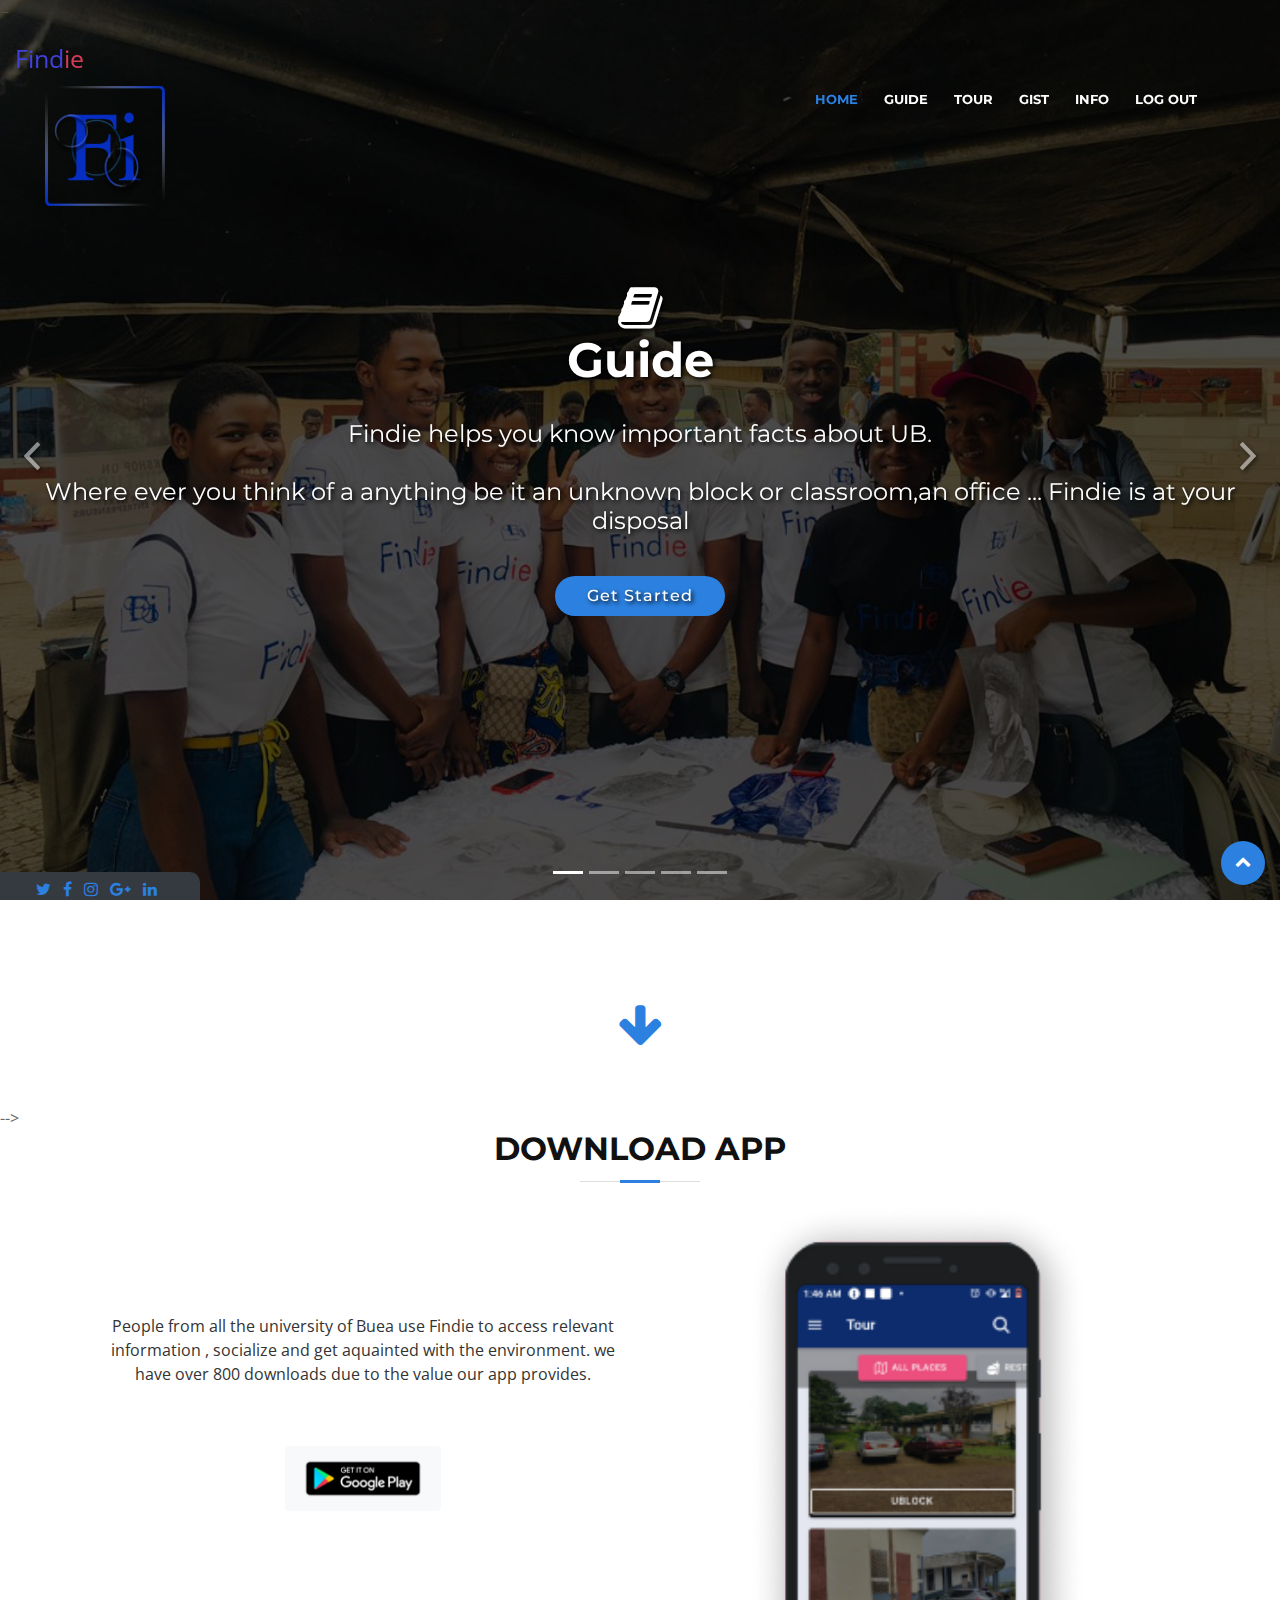
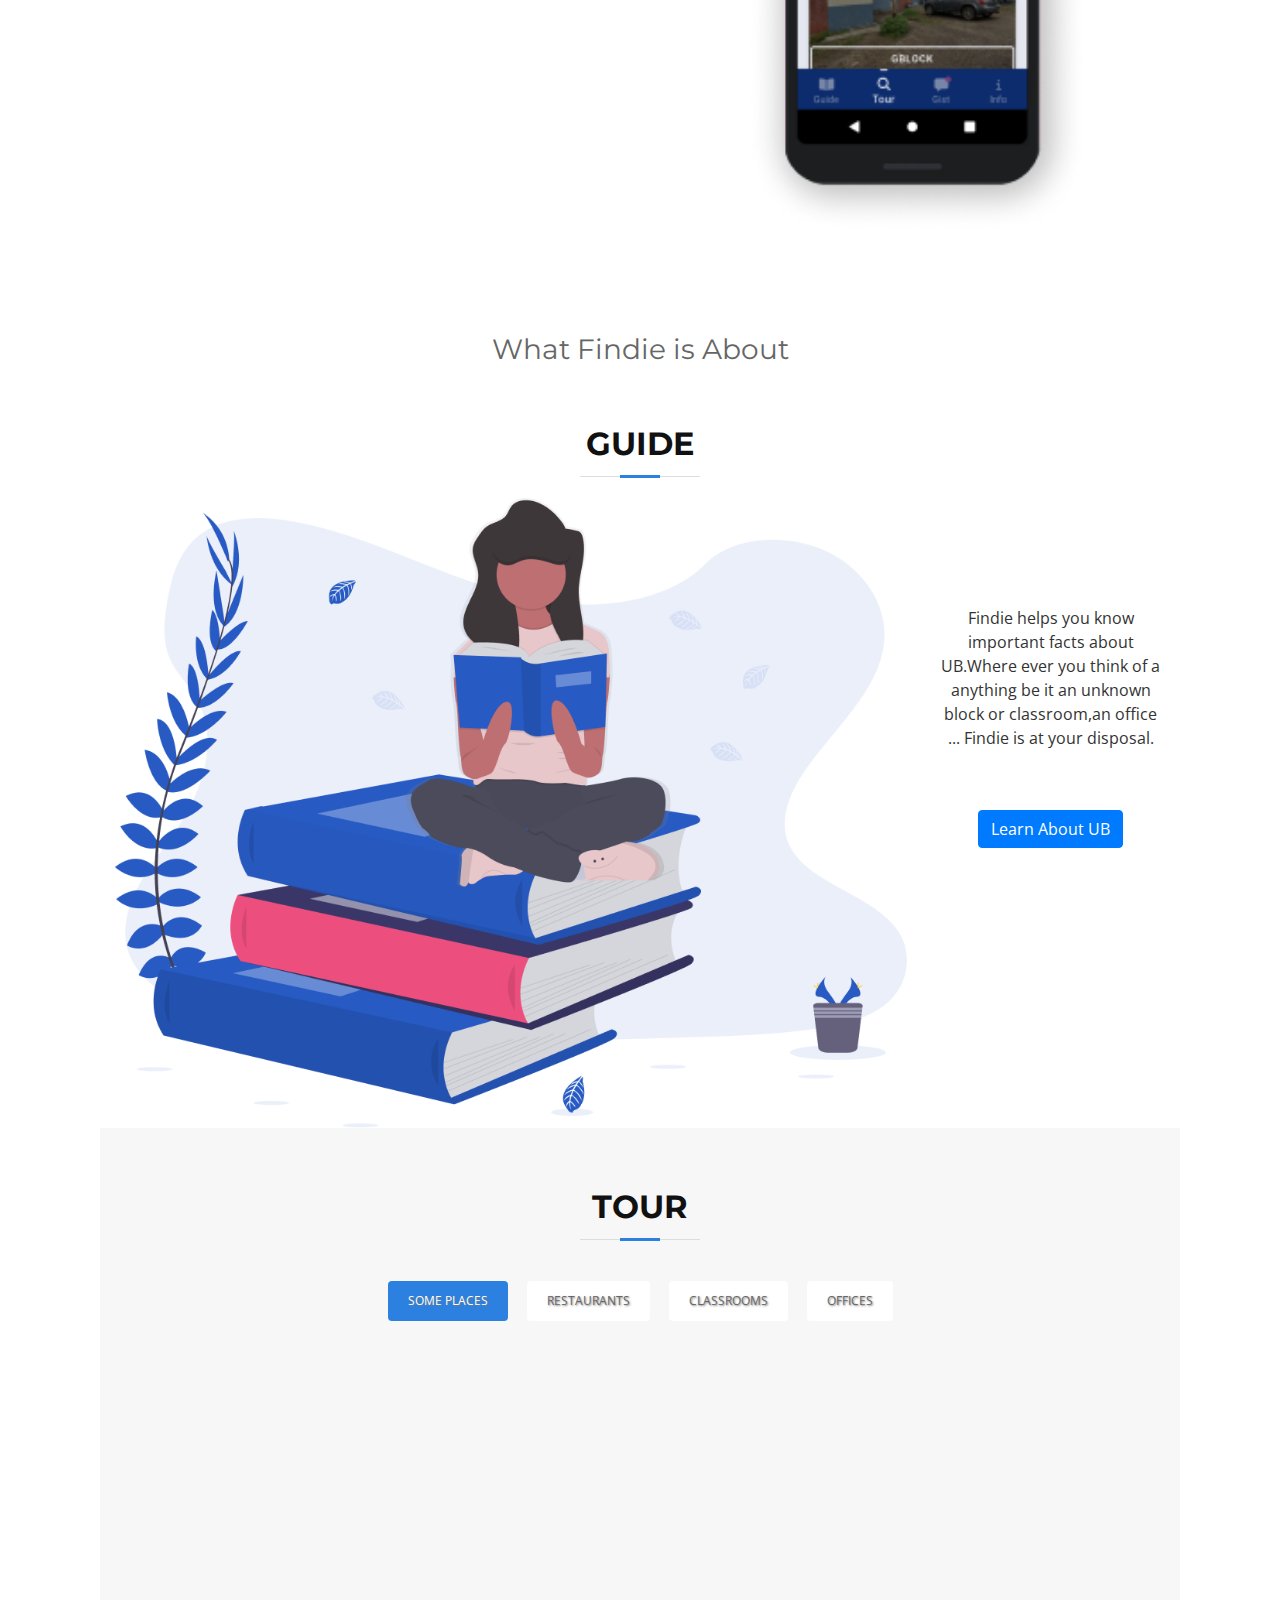
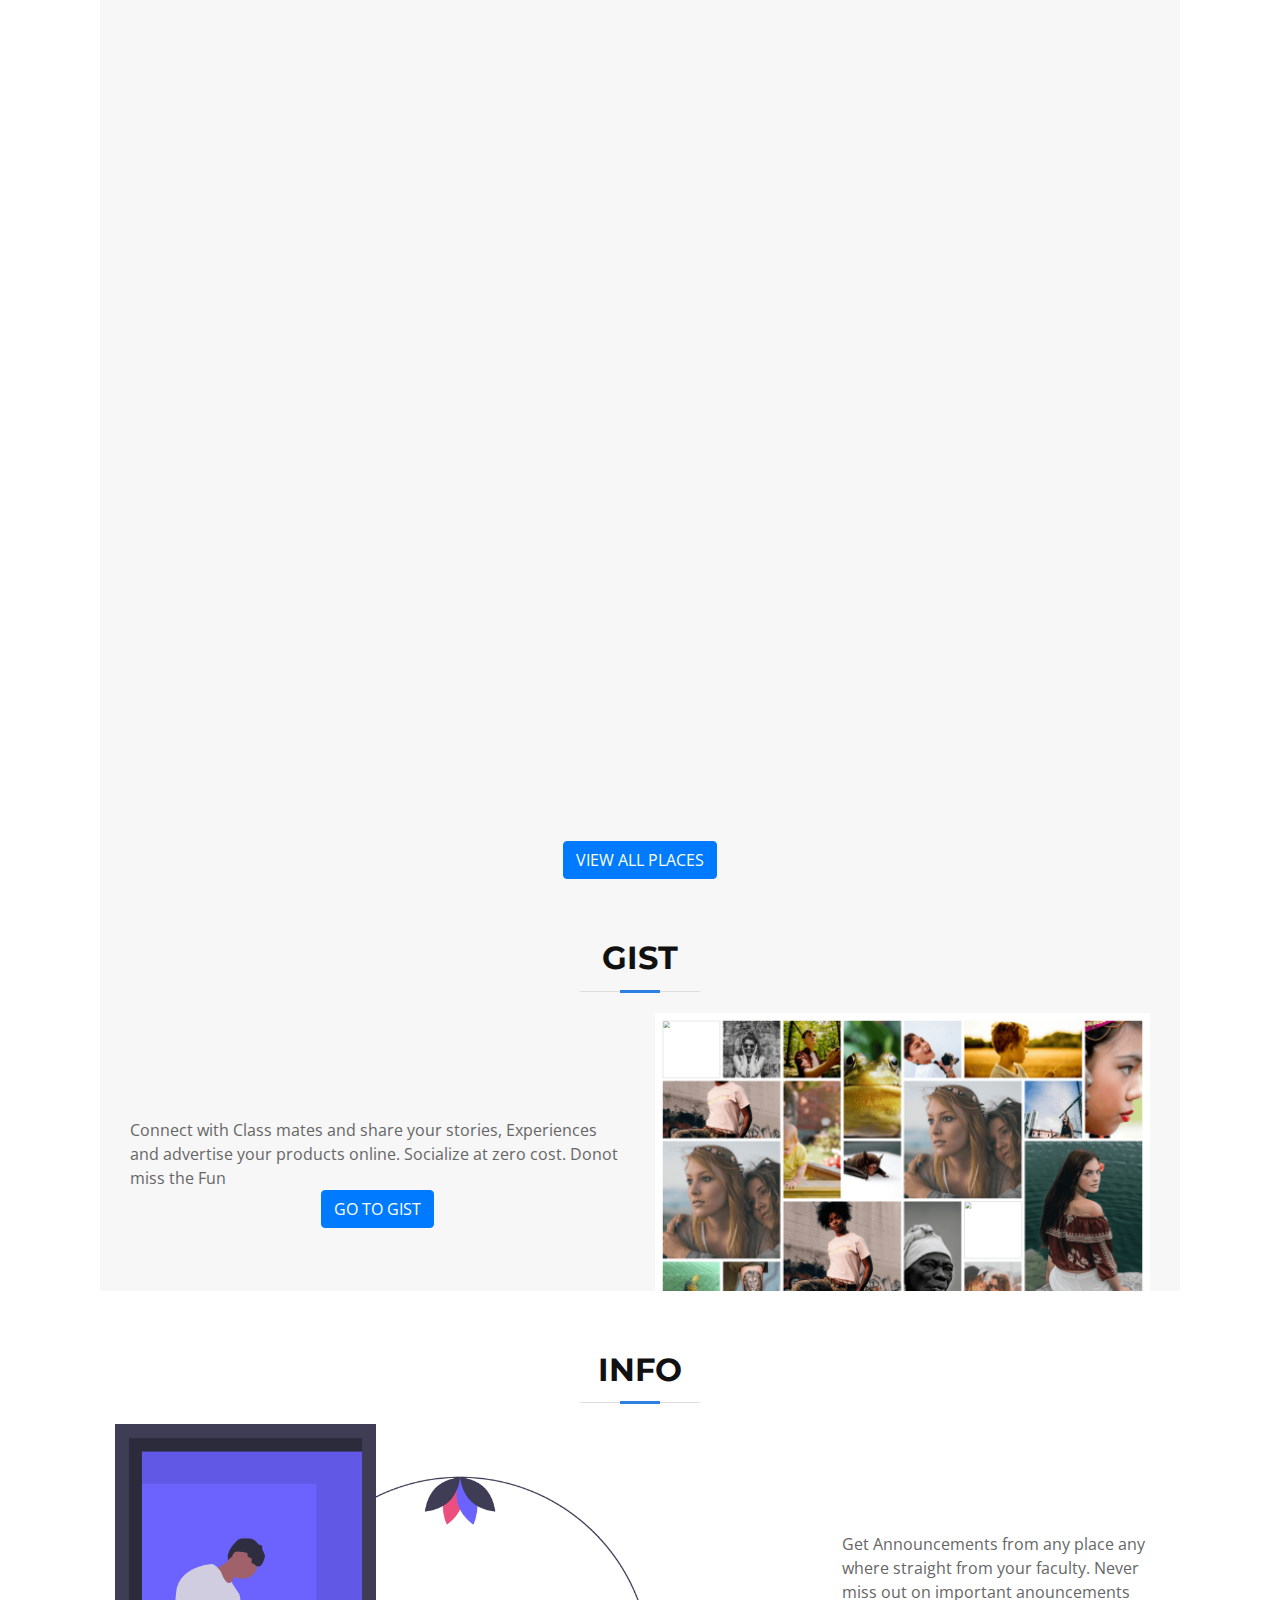
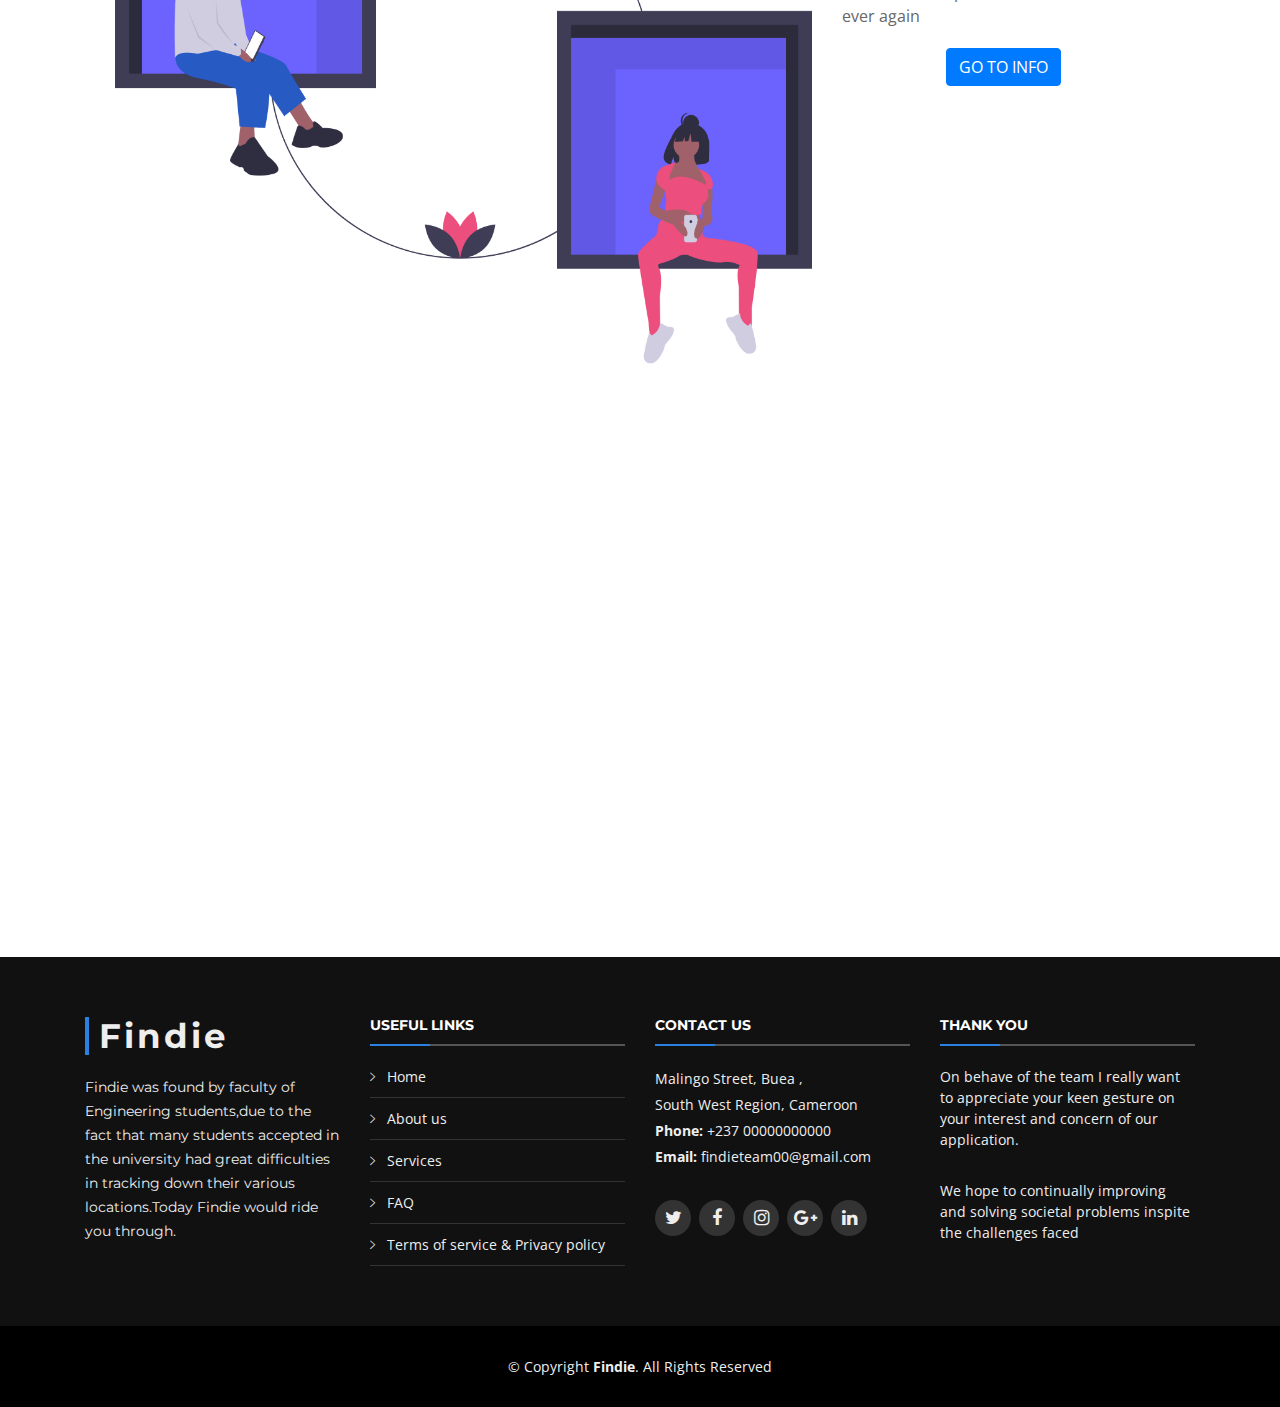
<file: public/index.html>
<!DOCTYPE html>
<html lang="en">

<head>
  <meta charset="utf-8">
  <title>Findie - Homepage</title>
  <meta content="width=device-width, initial-scale=1.0" name="viewport">
  <meta content="" name="">
  <meta content="" name="">
  <!-- =======================================================
    Code d`Author Name: Ngulefac Theophilus
    Author URL: https://github.com/Ngulefac
    Author: BootstrapMade.com
    MIT License: https://github.com/Ngulefac/LICENSE
  ======================================================= -->
  <link href="img/logo.png" rel="icon">
  <!--Google Fonts-->
  <link href="https://fonts.googleapis.com/css?family=Open+Sans:300,300i,400,400i,700,700i|Montserrat:300,400,500,700"
    rel="stylesheet">
  <!-- This is my Bootstrap CSS File -->
  <link href="lib/bootstrap/css/bootstrap.min.css" rel="stylesheet">
  <!-- And for the Libraries CSS Files -->
  <link href="lib/font-awesome/css/font-awesome.min.css" rel="stylesheet">
  <link href="lib/animate/animate.min.css" rel="stylesheet">
  <link href="lib/ionicons/css/ionicons.min.css" rel="stylesheet">
  <link href="lib/owlcarousel/assets/owl.carousel.min.css" rel="stylesheet">
  <link href="lib/lightbox/css/lightbox.min.css" rel="stylesheet">

  <!-- My Main Stylesheet File -->
  <link href="css/style.css" rel="stylesheet">

</head>

<body>

  <!--==========================
    Header
  ============================-->
  <header id="header">
    <div class="container-fluid">
      <div style=" "> <label style="font-size: 25px;color: rgb(211, 61, 86); margin-top: 10px;">
          <span style="color:rgb(65, 65, 221)">Find</span>ie</label></div>
      <div id="logo" class="pull-left">
        <!-- <h1><a href="#intro" class="scrollto">Findie</a></h1> -->
        <!-- Uncomment below if you prefer to use the findie image logo -->

        <a href="#intro"><img src="img/logo.png" alt="Findie Logo" width="120px" height="120px" title="Findie" /></a>

      </div>

      <nav id="nav-menu-container">
        <ul class="nav-menu">
          <li class="menu-active"><a href="#intro">Home</a></li>
          <li><a href="#guide">Guide</a></li>
          <li><a href="#tour">Tour</a></li>
          <li><a href="#gist" aria-disabled="true">Gist</a></li>
          <li><a id="myBtn2" href="#info">Info</a></li>
          <li><a href="#">Log out</a></li> <!-- This is for php-->
        </ul>
      </nav><!-- #nav-menu-container -->
    </div>
  </header><!-- #header -->
  <!--==========================Intro Section============================-->
 
  <section id="intro">
    <div class="intro-container shad">
      <div id="introCarousel" class="carousel  slide carousel-fade" data-ride="carousel">

        <ol class="carousel-indicators"></ol>

        <div class="carousel-inner" role="listbox">

          <div class="carousel-item active" style="background-image: url('img/intro-carousel/1.jpg');">
            <div class="carousel-container">
              <div class="carousel-content">
                <!-- First slide--> <i class="fa fa-book fa-3x" aria-hidden="true"></i>
                <h2> Guide </h2>
                <h4 class="text-white text-center ">
                  <p>Findie helps you know important facts about UB.</p>
                  Where ever you think of a anything be it an unknown
                  block or classroom,an office ... Findie is at your disposal
                </h4>
                <a href="#get-started" class="btn-get-started scrollto">Get Started</a>
              </div>
            </div>
          </div>

          <div class="carousel-item" style="background-image: url('img/intro-carousel/2.jpg');">
            <div class="carousel-container">
              <div class="carousel-content"><i class="fa fa-search fa-2x" aria-hidden="true"></i>
                <!-- second slide-->
                <h2>Tour</h2>
                <h4 class="text-white text-center ">
                  Are you lost? Keep calm because with Findie you find your way back around the University of Buea</h4>
                <a href="#get-started" class="btn-get-started scrollto">Get Started</a>
              </div>
            </div>
          </div>

          <div class="carousel-item" style="background-image: url('img/intro-carousel/3.jpg');">
            <div class="carousel-container">
              <div class="carousel-content">
                <i class="fa fa-envelope fa-2x" aria-hidden="true"></i>
                <!--Third slide-->
                <h2>Gist</h2>
                <h4 class="text-white text-center ">
                  <p>Sometime you probably want to make that conversation with your Faculty members and share your
                    story,
                    Findie got you covered.</p>
                </h4>
                <a href="#get-started" class="btn-get-started scrollto">Get Started</a>
              </div>
            </div>
          </div>

          <div class="carousel-item" style="background-image: url('img/intro-carousel/4.jpg');">
            <div class="carousel-container">
              <div class="carousel-content">
                <i class="fa fa-info fa-2x" aria-hidden="true"></i>
                <!--Fouth Slide-->
                <h2>Info</h2>
                <h4 class="text-white text-center ">
                  <p>Where ever you are in the globe, you can still recieve real time information about Your
                    Faculty or University of Buea as a whole </p>
                </h4>
                <a href="#get-started" class="btn-get-started scrollto">Get Started</a>
              </div>
            </div>
          </div>

          <div class="carousel-item" style="background-image: url('img/intro-carousel/5.jpg');">
            <div class="carousel-container">
              <div class="carousel-content">
                <i class="fa fa-cog fa-spin fa-2x" aria-hidden="true"></i>
                <!--Last slide-->
                <h4 class="text-white text-center ">
                  The University of Buea is in our hands - We are the future leads</h4>
                <a href="#get-started" class="btn-get-started scrollto">Get Started</a>
              </div>
            </div>
          </div>
        </div>
        <a class="carousel-control-prev" href="#introCarousel" role="button" data-slide="prev">
          <span class="carousel-control-prev-icon ion-chevron-left" aria-hidden="true"></span>
          <span class="sr-only">Previous</span>
        </a>
        <a class="carousel-control-next" href="#introCarousel" role="button" data-slide="next">
          <span class="carousel-control-next-icon ion-chevron-right" aria-hidden="true"></span>
          <span class="sr-only">Next</span>
        </a>
      </div>
    </div>
  </section><!-- #intro -->





  <script>

    var modal = document.getElementById('myModal');
    var btn = document.getElementById("myBtn");
    var btn = document.getElementById("myBtn2");
    var span = document.getElementsByClassName("close")[0];
    btn.onclick = function () {
      modal.style.display = "block";
    }
    span.onclick = function () {
      modal.style.display = "none";
    }
    window.onclick = function (event) {
      if (event.target == modal) {
        modal.style.display = "none";
      }
    }
  </script>
  <!-- The Modal -->
  <div id="myModal" class="modal">

    <!-- Modal content -->
    <div class="modal-content ">
      <div class="modal-header ">
        <div class="modal-body text-center w-100 text-right">
          <span class="btn btn-danger">
            <h3>You don't have permission to use this section</h3>
          </span>
        </div>
        <span class="close">&times;</span><br>
      </div>
      <div class="modal-body text-center w-100 text-right">
        <button type="button" class="btn btn-primary">CREATE NEW ACCOUNT</button>
      </div>
      <div class="modal-body text-center w-100 text-left">
        <button type="button" class="btn btn-danger">LOGIN TO AN EXISTING ACCOUNT</button>
      </div>
    </div>
  </div>

  </div>

  <script>
    // Get the modal
    var modal = document.getElementById('myModal');

    // Get the button that opens the modal
    var btn = document.getElementById("myBtn");
    var btn = document.getElementById("myBtn2");

    // Get the <span> element that closes the modal
    var span = document.getElementsByClassName("close")[0];

    // When the user clicks the button, open the modal 
    btn.onclick = function () {
      modal.style.display = "block";
    }

    // When the user clicks on <span> (x), close the modal
    span.onclick = function () {
      modal.style.display = "none";
    }

    // When the user clicks anywhere outside of the modal, close it
    window.onclick = function (event) {
      if (event.target == modal) {
        modal.style.display = "none";
      }
    }
  </script>

  <main id="main">

    <div id="get-started" class="arrow sm bounce">
      <a class="fa fa-arrow-down fa-3x" href="#"></a>
    </div>
    <!-- -========================== -->
     <!-- Download App section -->
    <!-- ============================--> -->
    <section id="download">
      <div class="container">
        <header class="section-header">
          <h3>Download App</h3>
          <div class="container">
            <div class="row">
             
              <div style="padding-top:10%" class="col-sm">
                <p>People from all the university of Buea use Findie to access relevant information , socialize and get aquainted with the environment. we have over 800 downloads due to the value our app provides.</p>
                 <div style="text-align: center;">
                  <a href="#get-started" class="btn-get-started scrollto"> <button type="button" class="btn btn-light">
                   <img style="width: 130px;" src="./img/playstore img.png" alt="">
                  </button>
                </a>
              </div>
                </div>
            <div class="col-sm">
              <div style="text-align: center;">
                <img src="./img/device.png" alt="" class="illustration">
               </div>
            </div>
          </div>
          
         
           </div>
          </header>
          <div style="height:100px;"></div>
          <h3 style="text-align: center;" class="mb-2">What Findie is About</h3>
          <div style="height:50px;"></div>
         
    <!--==========================
      About Us Section
    ============================-->
    <section id="guide">
      <div class="container">
        <header class="section-header">
          <h3>Guide </h3>
          <div class="container">
            <div class="row">
              <div class="col-sm">
                <div style="text-align: center;">
                  <img src="./img/guide.svg.png" alt="" class="illustration">
                 </div>
              </div>
              <div style="padding-top:10%" class="col-sm">
                <p>Findie helps you know important facts about UB.Where ever you think of a anything be it an unknown block or
                  classroom,an office ... Findie is at your disposal.</p>
                 <div style="text-align: center;">
                  <a href="#get-started" class="btn-get-started scrollto"> <button type="button" class="btn btn-primary">
                    Learn About UB
                  </button>
                </a>
              </div>
              
            </div>
          </div>
          
         
           </div>
          </header>
       


        <!-- 
        <header class="section-header">
          <h3>Guide </h3>
          <p>Findie helps you know important facts about UB.Where ever you think of a anything be it an unknown block or classroom,an office ... Findie is at your disposal.</p>
        </header>
        <div class="input-group mb">
          <input type="search" class="form-control rounded" placeholder="Search Findie" aria-label="Search"
          aria-describedby="search-addon" />
          <button type="button" class="btn btn-primary">Search</button>
        </div><br>

        <button class="accordion my-4">
          <strong>School Calender</strong>
          <p class="bold">Calender, Breaks, Semester, Timetables ...</p>
        </button>
        <div class="panel bg-grey  text-white"><br>
          <div class="head text-center col-12">
            <button class="btn btn-primary">Calender</button> <button class="btn btn-primary">Breaks</button>
            <button class="btn btn-primary">Semester</button> <button class="btn btn-primary">Timetables</button></div>
          <h2>
            SCHOOL CALENDER ,HOW THE SCHOOL YEAR IS CLASSIFIED, THE VARIOUS BREAKS AND SCHOOL TIMETABLE
          </h2>
          <p class="strong ">
          <ol>
            <li>SCHOOL CALENDER </li>
            <p>
              The school calender of the University of Buea is a list of activities which takes place during the school's
              academic year with their corresponding dates.<br>
            <ul>
              <li> Launching The school calender of the University of Buea is a list of activities which takes place during the
                school's academic
                year with their corresponding datesThe school calender of the University of Buea is a list of activities which
                takes place during the school's academic
                year with their corresponding datesThe school calender of the University of Buea is a list of activities which
                takes place during the school's academic
                year with their corresponding datesThe school calender of the University of Buea is a list of activities which
                takes place during the school's academic
                tes
              </li>
            </ul>
            </p>
          </ol>
          </p>
        </div><button class="accordion my-4">
          <strong>School Calender</strong>
          <p class="bold">Calender, Breaks, Semester, Timetables ...</p>
        </button>
        <div class="panel bg-grey  text-white"><br>
          <div class="head text-center col-12">
            <button class="btn btn-primary">Calender</button> <button class="btn btn-primary">Breaks</button>
            <button class="btn btn-primary">Semester</button> <button class="btn btn-primary">Timetables</button></div>
          <h2>
            SCHOOL CALENDER ,HOW THE SCHOOL YEAR IS CLASSIFIED, THE VARIOUS BREAKS AND SCHOOL TIMETABLE
          </h2>
          <p class="strong ">
          <ol>
            <li>SCHOOL CALENDER </li>
            <p>
              The school calender of the University of Buea is a list of activities which takes place during the school's
              academic year with their corresponding dates.<br>
            <ul>
              <li> Launching The school calender of the University of Buea is a list of activities which takes place during the
                school's academic
                year with their corresponding datesThe school calender of the University of Buea is a list of activities which
                takes place during the school's academic
                year with their corresponding datesThe school calender of the University of Buea is a list of activities which
                takes place during the school's academic
                year with their corresponding datesThe school calender of the University of Buea is a list of activities which
                takes place during the school's academic
                tes
              </li>
            </ul>
            </p>
          </ol>
          </p>
        </div><button class="accordion my-4">
          <strong>School Calender</strong>
          <p class="bold">Calender, Breaks, Semester, Timetables ...</p>
        </button>
        <div class="panel bg-grey  text-white"><br>
          <div class="head text-center col-12">
            <button class="btn btn-primary">Calender</button> <button class="btn btn-primary">Breaks</button>
            <button class="btn btn-primary">Semester</button> <button class="btn btn-primary">Timetables</button></div>
          <h2>
            SCHOOL CALENDER ,HOW THE SCHOOL YEAR IS CLASSIFIED, THE VARIOUS BREAKS AND SCHOOL TIMETABLE
          </h2>
          <p class="strong ">
          <ol>
            <li>SCHOOL CALENDER </li>
            <p>
              The school calender of the University of Buea is a list of activities which takes place during the school's
              academic year with their corresponding dates.<br>
            <ul>
              <li> Launching The school calender of the University of Buea is a list of activities which takes place during the
                school's academic
                year with their corresponding datesThe school calender of the University of Buea is a list of activities which
                takes place during the school's academic
                year with their corresponding datesThe school calender of the University of Buea is a list of activities which
                takes place during the school's academic
                year with their corresponding datesThe school calender of the University of Buea is a list of activities which
                takes place during the school's academic
                tes
              </li>
            </ul>
            </p>
          </ol>
          </p>
        </div><button class="accordion my-4">
          <strong>School Calender</strong>
          <p class="bold">Calender, Breaks, Semester, Timetables ...</p>
        </button>
        <div class="panel bg-grey  text-white"><br>
          <div class="head text-center col-12">
            <button class="btn btn-primary">Calender</button> <button class="btn btn-primary">Breaks</button>
            <button class="btn btn-primary">Semester</button> <button class="btn btn-primary">Timetables</button></div>
          <h2>
            SCHOOL CALENDER ,HOW THE SCHOOL YEAR IS CLASSIFIED, THE VARIOUS BREAKS AND SCHOOL TIMETABLE
          </h2>
          <p class="strong ">
          <ol>
            <li>SCHOOL CALENDER </li>
            <p>
              The school calender of the University of Buea is a list of activities which takes place during the school's
              academic year with their corresponding dates.<br>
            <ul>
              <li> Launching The school calender of the University of Buea is a list of activities which takes place during the
                school's academic
                year with their corresponding datesThe school calender of the University of Buea is a list of activities which
                takes place during the school's academic
                year with their corresponding datesThe school calender of the University of Buea is a list of activities which
                takes place during the school's academic
                year with their corresponding datesThe school calender of the University of Buea is a list of activities which
                takes place during the school's academic
                tes
              </li>
            </ul>
            </p>
          </ol>
          </p>
        </div> -->
        <!--========================== tour Section  ============================-->
        <section id="tour" class="section-bg">
          <div class="container">

            <header class="section-header">
              <h3 class="section-title"> Tour</h3>
            </header>

            <div class="row ">
              <div class="col-lg-12">
                <ul id="tour-flters">
                  <li data-filter="*" class="filter-active shad-l">Some PLACES</li>
                  <li data-filter=".filter-restau" class="shad-l">RESTAURANTS</li>
                  <li data-filter=".filter-classrooms" class="shad-l">CLASSROOMS</li>
                  <li data-filter=".filter-offices" class="shad-l">OFFICES</li>
                </ul>
              </div>
            </div>

            <div class="row tour-container">

              <div class="col-lg-4 col-md-6 tour-item filter-restau wow fadeInUp">
                <div class="tour-wrap">
                  <figure>
                    <img src="img/tour/app1.webp" class="img-fluid" alt="">
                    <a href="img/tour/app1.webp" data-lightbox="tour" data-title="U block" class="link-preview"
                      title="Preview"><i class="ion ion-eye"></i></a>

                  </figure>

                  <div class="tour-info">
                    <h4><a href="#">U Block</a></h4>
                    <p>Short Location Description</p>
                  </div>
                </div>
              </div>

              <div class="col-lg-4 col-md-6 tour-item filter-offices wow fadeInUp" data-wow-delay="0.1s">
                <div class="tour-wrap">
                  <figure>
                    <img src="img/tour/web3.webp" class="img-fluid" alt="">
                    <a href="img/tour/web3.webp" class="link-preview" data-lightbox="tour" data-title="Football Pitch"
                      title="Preview"><i class="ion ion-eye"></i></a>

                  </figure>

                  <div class="tour-info">
                    <h4><a href="#">Football Pitch</a></h4>
                    <p>Short Location Description</p>
                  </div>
                </div>
              </div>

              <div class="col-lg-4 col-md-6 tour-item filter-restau wow fadeInUp" data-wow-delay="0.2s">
                <div class="tour-wrap">
                  <figure>
                    <img src="img/tour/app2.webp" class="img-fluid" alt="">
                    <a href="img/tour/app2.webp" class="link-preview" data-lightbox="tour" data-title="Amphi 750"
                      title="Preview"><i class="ion ion-eye"></i></a>

                  </figure>

                  <div class="tour-info">
                    <h4><a href="#">Amphi 750</a></h4>
                    <p>Short Location Description</p>
                  </div>
                </div>
              </div>

              <div class="col-lg-4 col-md-6 tour-item filter-classrooms wow fadeInUp">
                <div class="tour-wrap">
                  <figure>
                    <img src="img/tour/card2.webp" class="img-fluid" alt="">
                    <a href="img/tour/card2.webp" class="link-preview" data-lightbox="tour"
                      data-title="ASTI" title="Preview"><i class="ion ion-eye"></i></a>

                  </figure>

                  <div class="tour-info">
                    <h4><a href="#">A.S.T.I</a></h4>
                    <p>Short Location Description</p>
                  </div>
                </div>
              </div>

              <div class="col-lg-4 col-md-6 tour-item filter-offices wow fadeInUp" data-wow-delay="0.1s">
                <div class="tour-wrap">
                  <figure>
                    <img src="img/tour/web2.jpg" class="img-fluid" alt="">
                    <a href="img/tour/web2.jpg" class="link-preview" data-lightbox="tour"
                      data-title="Central Admin" title="Preview"><i class="ion ion-eye"></i></a>

                  </figure>

                  <div class="tour-info">
                    <h4><a href="#">Central Admin</a></h4>
                    <p>Short Location Description</p>
                  </div>
                </div>
              </div>

              <div class="col-lg-4 col-md-6 tour-item filter-restau wow fadeInUp" data-wow-delay="0.2s">
                <div class="tour-wrap">
                  <figure>
                    <img src="img/tour/app3.webp" class="img-fluid" alt="">
                    <a href="img/tour/app3.webp" class="link-preview" data-lightbox="tour" data-title="Central Admin"
                      title="Preview"><i class="ion ion-eye"></i></a>

                  </figure>

                  <div class="tour-info">
                    <h4><a href="#">Central Admin</a></h4>
                    <p>Short Location Description</p>
                  </div>
                </div>
              </div>

              <div class="col-lg-4 col-md-6 tour-item filter-classrooms wow fadeInUp">
                <div class="tour-wrap">
                  <figure>
                    <img src="img/tour/card1.webp" class="img-fluid" alt="">
                    <a href="img/tour/card1.webp" class="link-preview" data-lightbox="tour" data-title="U Block "
                      title="Preview"><i class="ion ion-eye"></i></a>

                  </figure>

                  <div class="tour-info">
                    <h4><a href="#">Faculty of Science</a></h4>
                    <p>Faculty Scientist</p>
                  </div>
                </div>
              </div>

              <div class="col-lg-4 col-md-6 tour-item filter-classrooms wow fadeInUp" data-wow-delay="0.1s">
                <div class="tour-wrap">
                  <figure>
                    <img src="img/tour/card3.jpg" class="img-fluid" alt="">
                    <a href="img/tour/card3.jpg" class="link-preview" data-lightbox="tour" data-title="Girl`s Hostel"
                      title="Preview"><i class="ion ion-eye"></i></a>

                  </figure>

                  <div class="tour-info">
                    <h4><a href="#">Girl`s Hostel</a></h4>
                    <p>Short Location Description</p>
                  </div>
                </div>
              </div>

              <div class="col-lg-4 col-md-6 tour-item filter-offices wow fadeInUp" data-wow-delay="0.2s">
                <div class="tour-wrap">
                  <figure>
                    <img src="img/tour/web1.jpg" class="img-fluid" alt="">
                    <a href="img/tour/web1.jpg" class="link-preview" data-lightbox="tour" data-title="Ub Market"
                      title="Preview"><i class="ion ion-eye"></i></a>

                  </figure>

                  <div class="tour-info">
                    <h4><a href="#">Ub Market</a></h4>
                    <p>Short Location Description</p>
                  </div>
                </div>
              </div>

            </div>

          </div>
          <div style="text-align: center;">
            <a href="#get-started" class="btn-get-started scrollto"> <button type="button" class="btn btn-primary">
            VIEW ALL PLACES
            </button>
          </a>
        </div>
        </section>

        <!-- ======================= Gist -->
        <section id="gist" class="section-bg">
          <div class="container">

            <header class="section-header">
              <h3 class="section-title"> Gist</h3>
            </header>
        <div>
          <div class="container">
            <div class="row">
              <div class="col-sm" style="padding-top:10%;">
                  Connect with Class mates and share your stories, Experiences and advertise your products online. Socialize at zero cost.
                  Donot miss the Fun
                  <div style="text-align: center;">
                    <a href="#get-started" class="btn-get-started scrollto"> <button type="button" class="btn btn-primary">
                   GO TO GIST
                    </button>
                  </a>
                </div>
               </div>
               
             
              <div class="col-sm">
                    <img width="100%"  src="./img/info/people.png" alt="">
               
              </div>
             
            </div>
          </div>
        </div>
        </div>
        </section>

        <!-- =========================== -->
       
       <!-- iNFO -->
      </div>
    </section>

    <!-- ======================= Gist -->
    <section  id="info"  >
      <div class="container">

        <header class="section-header">
          <h3 class="section-title"> Info</h3>
        </header>
    <div>
      <div class="container">
        <div class="row">
         
          <div class="col-sm">
            <img style="height: 60vh;" src="./img/info/info-il.png" alt="">
       
      </div>
          <div class="col-sm" style="padding-top:10%;">
              Get Announcements from any place any where straight from your faculty. Never miss out on important anouncements ever again
              
               
              
              <div style="text-align: center;  margin-top: 20px;">
                <a href="#get-started" class="btn-get-started scrollto"> <button type="button" class="btn btn-primary">
               GO TO INFO
                </button>
              </a>
            </div>
           </div>
           </div>
      </div>
    </div>
    </div>
    </section>
       
        <!-- #tour -->

        <!--==========================
      Contact Section
    ============================-->
        <section id="contact" class="section-bg wow fadeInUp">
          <div class="container">

            <div class="section-header">
              <h3>Contact Us</h3>
              <p> Lets get in touch, drop a message</p>
            </div>

            <div class="form">
              <div id="sendmessage">Your message has been sent. Thank you!</div>
              <div id="errormessage">invalid request, please try again</div>
              <form action="" method="post" role="form" class="contactForm">
                <div class="form-row">
                  <div class="form-group col-md-6">
                    <input type="text" name="name" class="form-control" id="name" placeholder="Your Name"
                      data-rule="minlen:4" data-msg="Please enter at least 4 chars" />
                    <div class="validation"></div>
                  </div>
                  <div class="form-group col-md-6">
                    <input type="email" class="form-control" name="email" id="email" placeholder="Your Email"
                      data-rule="email" data-msg="Please enter a valid email" />
                    <div class="validation"></div>
                  </div>
                </div>
                <div class="form-group">
                  <input type="text" class="form-control" name="subject" id="subject" placeholder="Subject"
                    data-rule="minlen:4" data-msg="Please enter at least 8 chars of subject" />
                  <div class="validation"></div>
                </div>
                <div class="form-group">
                  <textarea class="form-control" name="message" rows="5" data-rule="required"
                    data-msg="Please write something for us" placeholder="Message"></textarea>
                  <div class="validation"></div>
                </div>
                <div class="text-center"><button type="submit">Send Message</button></div>
              </form>
            </div>

          </div>
        </section><!-- #contact -->

  </main>
  <!--==========================
    Footer
  ============================-->
  <footer id="footer">
    <div class="footer-top">
      <div class="container">
        <div class="row">

          <div class="col-lg-3 col-md-6 footer-info">
            <h3>Findie</h3>
            <p>Findie was found by faculty of Engineering students,due to the fact that many students accepted in the university had great
              difficulties in
              tracking down their various locations.Today Findie would ride you through.</p>
          </div>

          <div class="col-lg-3 col-md-6 footer-links">
            <h4>Useful Links</h4>
            <ul>
              <li><i class="ion-ios-arrow-right"></i> <a href="#intro">Home</a></li>
              <li><i class="ion-ios-arrow-right"></i> <a href="#">About us</a></li>
              <li><i class="ion-ios-arrow-right"></i> <a href="#">Services</a></li>
              <li><i class="ion-ios-arrow-right"></i> <a href="#">FAQ</a></li>
              <li><i class="ion-ios-arrow-right"></i> <a href="#">Terms of service & Privacy policy</a></li>
            </ul>
          </div>

          <div class="col-lg-3 col-md-6 footer-contact">
            <h4>Contact Us</h4>
            <p>
              Malingo Street, Buea ,<br>
              South West Region, Cameroon<br>
              <strong>Phone:</strong> +237 00000000000<br>
              <strong>Email:</strong> findieteam00@gmail.com<br>
            </p>

            <div class="social-links">
              <a href="#" class="twitter s"><i class="fa fa-twitter"></i></a>
              <a href="#" class="facebook s"><i class="fa fa-facebook"></i></a>
              <a href="#" class="instagram s"><i class="fa fa-instagram"></i></a>
              <a href="#" class="google-plus s"><i class="fa fa-google-plus"></i></a>
              <a href="#" class="linkedin s"><i class="fa fa-linkedin"></i></a>
            </div>

          </div>

          <div class="col-lg-3 col-md-6 footer-donate">
            <h4>Thank you</h4>
            <p>On behave of the team I really want to appreciate your keen gesture on your interest and concern of our
              application.</p>
            <p>We hope to continually improving and solving societal problems inspite the challenges faced</p>
            </form>
          </div>
        </div>
      </div>
    </div>
    <div class="container">
      <div class="copyright">
        &copy; Copyright <strong>Findie</strong>. All Rights Reserved
      </div>
    </div>
  </footer><!-- #footer -->

  <a href="#" class="back-to-top"><i class="fa fa-chevron-up"></i></a>

  <!-- JavaScript Libraries -->
  <script src="lib/jquery/jquery.min.js"></script>
  <script src="lib/jquery/jquery-migrate.min.js"></script>
  <script src="lib/bootstrap/js/bootstrap.bundle.min.js"></script>
  <script src="lib/easing/easing.min.js"></script>
  <script src="lib/superfish/hoverIntent.js"></script>
  <script src="lib/superfish/superfish.min.js"></script>
  <script src="lib/wow/wow.min.js"></script>
  <script src="lib/waypoints/waypoints.min.js"></script>
  <script src="lib/counterup/counterup.min.js"></script>
  <script src="lib/owlcarousel/owl.carousel.min.js"></script>
  <script src="lib/isotope/isotope.pkgd.min.js"></script>
  <script src="lib/lightbox/js/lightbox.min.js"></script>
  <script src="lib/touchSwipe/jquery.touchSwipe.min.js"></script>
  <!-- Contact Form JavaScript File -->
  <script src="contactform/contactform.js"></script>

  <!-- Template Main Javascript File -->
  <script src="js/main.js"></script>
  <!-- Fixed footer -->
  <div class="footer-fixed bg-dark social-links">
    <a href="#" class="twitter s"><i class="fa fa-twitter"></i></a>
    <a href="#" class="facebook s"><i class="fa fa-facebook"></i></a>
    <a href="#" class="instagram s"><i class="fa fa-instagram"></i></a>
    <a href="#" class="google-plus s"><i class="fa fa-google-plus"></i></a>
    <a href="#" class="linkedin s"><i class="fa fa-linkedin"></i></a>
  </div>
</body>

</html>
</file>
<file: public/css/style.css>
body {
  background: #fff;
  color: #666666;
  font-family: "Open Sans", sans-serif;
}
         
.footer-fixed {
   position: fixed;
   bottom: 0;
   left: 0;
   text-justify: auto;
   text-align: center;
   border: 0;
   padding-top: 5px;
   background-color: rgb(255, 255, 255);
   border-radius: 0px 10px 0px 0px;
   width: 200px;
   height: 28px;
}
.footer-fixed .s{
  margin-right: 8px;
  border-radius: 20%;
}
.arrow{
  text-align: center;
  margin: 8% 0;
}
.sm{
  height: 0.9px;
}
.card-box{
  background-color: #fcfcfcf2;
  margin: 14px;
  
}
.bounce{
  animation: bounce 2s infinite;
}
@keyframes bounce{
  0%, 20%, 50%, 80%, 100%{
    transform: translateY(0);
  } 
  40%{
    transform: translateY(-30px);
  } 
  60%{
    transform: translateY(-15px);
  }
}
a {
  color: rgb(43, 128, 224);
  transition: 0.5s;
}
.about-cols{
  box-sizing: border-box;
}
.about-cols:after {
  box-sizing: inherit;
}
.column {
  float: left;
  width: 33.3%;
  margin-bottom: 16px;
  padding: 0 8px;
}

@media screen and (max-width: 650px) {
  .column {
    width: 100%;
    display: block;
  }
}




a:hover, a:active, a:focus {
  color: #18d36e;
  outline: none;
  text-decoration: none;
}

p {
  padding: 0;
  margin: 0 0 30px 0;
}

h1, h2, h3, h4, h5, h6 {
  font-family: "Montserrat", sans-serif;
  font-weight: 400;
  margin: 0 0 20px 0;
  padding: 0;
}
.shad {
  color: white;
    text-shadow: 2px 2px 4px #000000; 
}
.shad-l {
  color: white;
    text-shadow: 1px 1px 2px #7c7a7a; 
}
div.polaroid {
  width: 250px;
  box-shadow: 0 4px 8px 0 rgba(0, 0, 0, 0.2), 0 6px 20px 0 rgba(0, 0, 0, 0.19);
  text-align: center;
}

p.container {
  padding: 10px;
}
/* Back to top button */
.back-to-top {
  position: fixed;
  display: none;
  background: rgb(43, 128, 224);
  color: #fff;
  display: inline-block;
  width: 44px;
  height: 44px;
  text-align: center;
  line-height: 1;
  font-size: 16px;
  border-radius: 50%;
  right: 15px;
  bottom: 15px;
  transition: background 0.5s;
  z-index: 11;
}

.back-to-top i {
  padding-top: 12px;
  color: #fff;
}

@media (max-width: 768px) {
  .back-to-top {
    bottom: 15px;
  }
}

/*--------------------------------------------------------------
# Header
--------------------------------------------------------------*/
#header {
  padding: 30px 0;
  height: 92px;
  position: fixed;
  left: 0;
  top: 0;
  right: 0;
  transition: all 0.5s;
  z-index: 997;
}

#header.header-scrolled {
  background: rgba(0, 0, 0, 0.9);
  padding: 20px 0;
  height: 72px;
  transition: all 0.5s;
}

#header #logo {
  float: left;
}

@media (min-width: 1024px) {
  #header #logo {
    padding-left: 30px;
  }
}

#header #logo h1 {
  font-size: 34px;
  margin: 0;
  padding: 0;
  line-height: 1;
  font-family: "Montserrat", sans-serif;
  font-weight: 700;
  letter-spacing: 3px;
}

#header #logo h1 a, #header #logo h1 a:hover {
  color: #fff;
  padding-left: 10px;
  border-left: 4px solid rgb(43, 128, 224);
}

#header #logo img {
  padding: 0;
  margin: 0;
}

@media (max-width: 768px) {
  #header #logo h1 {
    font-size: 28px;
  }
  #header #logo img {
    max-height: 100px;
  }#logo img {
    max-width: 100px;
  }
}

/*--------------------------------------------------------------
# Intro Section
--------------------------------------------------------------*/
#intro {
  display: table;
  width: 100%;
  height: 100vh;
  background: #000;
}

#intro .carousel-item {
  width: 100%;
  height: 100vh;
  background-size: cover;
  background-position: center;
  background-repeat: no-repeat;
}

#intro .carousel-item::before {
  content: '';
  background-color: rgba(0, 0, 0, 0.7);
  position: absolute;
  height: 100%;
  width: 100%;
  top: 0;
  right: 0;
  left: 0;
  bottom: 0;
}

#intro .carousel-container {
  display: flex;
  justify-content: center;
  align-items: center;
  position: absolute;
  bottom: 0;
  top: 0;
  left: 0;
  right: 0;
}

#intro .carousel-content {
  text-align: center;
}

#intro h2 {
  color: #fff;
  margin-bottom: 30px;
  font-size: 48px;
  font-weight: 700;
}

@media (max-width: 768px) {
  #intro h2 {
    font-size: 28px;
  }
}

#intro p {
  width: 80%;
  margin: 0 auto 30px auto;
  color: #fff;
}

@media (min-width: 1024px) {
  #intro p {
    width: 60%;
  }
}

#intro .carousel-fade .carousel-inner .carousel-item {
  -webkit-transition-property: opacity;
  transition-property: opacity;
}

#intro .carousel-fade .carousel-inner .carousel-item,
#intro .carousel-fade .carousel-inner .active.carousel-item-left,
#intro .carousel-fade .carousel-inner .active.carousel-item-right {
  opacity: 0;
}

#intro .carousel-fade .carousel-inner .active,
#intro .carousel-fade .carousel-inner .carousel-item-next.carousel-item-left,
#intro .carousel-fade .carousel-inner .carousel-item-prev.carousel-item-right {
  opacity: 1;
  transition: 0.5s;
}

#intro .carousel-fade .carousel-inner .carousel-item-next,
#intro .carousel-fade .carousel-inner .carousel-item-prev,
#intro .carousel-fade .carousel-inner .active.carousel-item-left,
#intro .carousel-fade .carousel-inner .active.carousel-item-right {
  left: 0;
  -webkit-transform: translate3d(0, 0, 0);
  transform: translate3d(0, 0, 0);
}

#intro .carousel-control-prev, #intro .carousel-control-next {
  width: 10%;
}

@media (min-width: 1024px) {
  #intro .carousel-control-prev, #intro .carousel-control-next {
    width: 5%;
  }
}

#intro .carousel-control-next-icon, #intro .carousel-control-prev-icon {
  background: none;
  font-size: 32px;
  line-height: 1;
}

#intro .carousel-indicators li {
  cursor: pointer;
}

#intro .btn-get-started {
  font-family: "Montserrat", sans-serif;
  font-weight: 500;
  font-size: 16px;
  letter-spacing: 1px;
  display: inline-block;
  padding: 8px 32px;
  border-radius: 50px;
  transition: 0.5s;
  margin: 20px 10px 0px 10px ;
  color: #fff;
  background: rgb(43, 128, 224);
}

#intro .btn-get-started:hover {
  background: #fff;
  font-weight: 600;
  color: rgb(43, 128, 224);
  text-shadow: none;
}

/*--------------------------------------------------------------
# Navigation Menu
--------------------------------------------------------------*/
/* Nav Menu Essentials */
.nav-menu, .nav-menu * {
  margin: 0;
  padding: 0;
  list-style: none;
}

.nav-menu ul {
  position: absolute;
  display: none;
  top: 100%;
  left: 0;
  z-index: 99;
}

.nav-menu li {
  position: relative;
  white-space: nowrap;
}

.nav-menu > li {
  float: left;
}

.nav-menu li:hover > ul,
.nav-menu li.sfHover > ul {
  display: block;
}

.nav-menu ul ul {
  top: 0;
  left: 100%;
}

.nav-menu ul li {
  min-width: 180px;
}

/* Nav Menu Arrows */
.sf-arrows .sf-with-ul {
  padding-right: 30px;
}

.sf-arrows .sf-with-ul:after {
  content: "\f107";
  position: absolute;
  right: 15px;
  font-family: FontAwesome;
  font-style: normal;
  font-weight: normal;
}

.sf-arrows ul .sf-with-ul:after {
  content: "\f105";
}

/* Nav Meu Container */
#nav-menu-container {
  float: right;
  margin: 0;
}

@media (min-width: 1024px) {
  #nav-menu-container {
    padding-right: 60px;
  }
}

@media (max-width: 768px) {
  #nav-menu-container {
    display: none;
  }
}

/* Nav Meu Styling */
.nav-menu a {
  padding: 0 8px 10px 8px;
  text-decoration: none;
  display: inline-block;
  color: #fff;
  font-family: "Montserrat", sans-serif;
  font-weight: 700;
  font-size: 13px;
  text-transform: uppercase;
  outline: none;
}

.nav-menu li:hover > a, .nav-menu > .menu-active > a {
  color: rgb(43, 128, 224);
}

.nav-menu > li {
  margin-left: 10px;
}

.nav-menu ul {
  margin: 4px 0 0 0;
  padding: 10px;
  box-shadow: 0px 0px 30px rgba(127, 137, 161, 0.25);
  background: #fff;
}

.nav-menu ul li {
  transition: 0.3s;
}

.nav-menu ul li a {
  padding: 10px;
  color: #333;
  transition: 0.3s;
  display: block;
  font-size: 13px;
  text-transform: none;
}

.nav-menu ul li:hover > a {
  color: rgb(43, 128, 224);
}

.nav-menu ul ul {
  margin: 0;
}

/* Mobile Nav Toggle */
#mobile-nav-toggle {
  position: fixed;
  right: 0;
  top: 0;
  z-index: 999;
  margin: 20px 20px 0 0;
  border: 0;
  background: none;
  font-size: 24px;
  display: none;
  transition: all 0.4s;
  outline: none;
  cursor: pointer;
}

#mobile-nav-toggle i {
  color: #fff;
}

@media (max-width: 768px) {
  #mobile-nav-toggle {
    display: inline;
  }
}

/* Mobile Nav Styling */
#mobile-nav {
  position: fixed;
  top: 0;
  padding-top: 18px;
  bottom: 0;
  z-index: 998;
  background: rgba(0, 0, 0, 0.8);
  left: -260px;
  width: 260px;
  overflow-y: auto;
  transition: 0.4s;
}

#mobile-nav ul {
  padding: 0;
  margin: 0;
  list-style: none;
}

#mobile-nav ul li {
  position: relative;
}

#mobile-nav ul li a {
  color: #fff;
  font-size: 13px;
  text-transform: uppercase;
  overflow: hidden;
  padding: 10px 22px 10px 15px;
  position: relative;
  text-decoration: none;
  width: 100%;
  display: block;
  outline: none;
  font-weight: 700;
  font-family: "Montserrat", sans-serif;
}

#mobile-nav ul li a:hover {
  color: #fff;
}

#mobile-nav ul li li {
  padding-left: 30px;
}

#mobile-nav ul .menu-has-children i {
  position: absolute;
  right: 0;
  z-index: 99;
  padding: 15px;
  cursor: pointer;
  color: #fff;
}

#mobile-nav ul .menu-has-children i.fa-chevron-up {
  color: rgb(43, 128, 224);
}

#mobile-nav ul .menu-has-children li a {
  text-transform: none;
}

#mobile-nav ul .menu-item-active {
  color: rgb(43, 128, 224);
}

#mobile-body-overly {
  width: 100%;
  height: 100%;
  z-index: 997;
  top: 0;
  left: 0;
  position: fixed;
  background: rgba(0, 0, 0, 0.7);
  display: none;
}

/* Mobile Nav body classes */
body.mobile-nav-active {
  overflow: hidden;
}

body.mobile-nav-active #mobile-nav {
  left: 0;
}

body.mobile-nav-active #mobile-nav-toggle {
  color: #fff;
}

/*--------------------------------------------------------------
# Sections
--------------------------------------------------------------*/
/* Sections Header
--------------------------------*/
.section-header h3 {
  font-size: 32px;
  color: #111;
  text-transform: uppercase;
  text-align: center;
  font-weight: 700;
  position: relative;
  padding-bottom: 15px;
}

.section-header h3::before {
  content: '';
  position: absolute;
  display: block;
  width: 120px;
  height: 1px;
  background: #ddd;
  bottom: 1px;
  left: calc(50% - 60px);
}

.section-header h3::after {
  content: '';
  position: absolute;
  display: block;
  width: 40px;
  height: 3px;
  background: rgb(43, 128, 224);
  bottom: 0;
  left: calc(50% - 20px);
}

.section-header p {
  text-align: center;
  padding-bottom: 30px;
  color: #333;
}

/* Section with background
--------------------------------*/
.section-bg {
  background: #f7f7f7;
}

/* Featured Services Section
--------------------------------*/
#featured-services {
  background: #000;
}

#featured-services .box {
  padding: 30px 20px;
}

#featured-services .box-bg {
  background-image: linear-gradient(0deg, #000000 0%, #242323 50%, #000000 100%);
}

#featured-services i {
  color: rgb(43, 128, 224);
  font-size: 48px;
  display: inline-block;
  line-height: 1;
}

#featured-services h4 {
  font-weight: 400;
  margin: 15px 0;
  font-size: 18px;
}

#featured-services h4 a {
  color: #fff;
}

#featured-services h4 a:hover {
  color: rgb(43, 128, 224);
}

#featured-services p {
  font-size: 14px;
  line-height: 24px;
  color: #fff;
  margin-bottom: 0;
}

/* About Us Section
--------------------------------*/
#about {
  background: url("../img/about-bg.jpg") center top no-repeat fixed;
  background-size: cover;
  padding: 60px 0 40px 0;
  position: relative;
}

#about::before {
  content: '';
  position: absolute;
  left: 0;
  right: 0;
  top: 0;
  bottom: 0;
  background: rgba(255, 255, 255, 0.92);
  z-index: 9;
}

#about .container {
  position: relative;
  z-index: 10;
}

#about .about-col {
  background: #fff;
  border-radius: 0 0 4px 4px;
  box-shadow: 0px 2px 12px rgba(0, 0, 0, 0.08);
  margin-bottom: 20px;
}

#about .about-col .img {
  position: relative;
}

#about .about-col .img img {
  border-radius: 4px 4px 0 0;
}

#about .about-col .icon {
  width: 64px;
  height: 64px;
  padding-top: 8px;
  text-align: center;
  position: absolute;
  background-color: rgb(43, 128, 224);
  border-radius: 50%;
  text-align: center;
  border: 4px solid #fff;
  left: calc( 50% - 32px);
  bottom: -30px;
  transition: 0.3s;
}

#about .about-col i {
  font-size: 36px;
  line-height: 1;
  color: #fff;
  transition: 0.3s;
}

#about .about-col:hover .icon {
  background-color: #fff;
}

#about .about-col:hover i {
  color: rgb(43, 128, 224);
}

#about .about-col h2 {
  color: #000;
  text-align: center;
  font-weight: 700;
  font-size: 20px;
  padding: 0;
  margin: 40px 0 12px 0;
}

#about .about-col h2 a {
  color: #000;
}

#about .about-col h2 a:hover {
  color: rgb(43, 128, 224);
}

#about .about-col p {
  font-size: 14px;
  line-height: 24px;
  color: #333;
  margin-bottom: 0;
  padding: 0 20px 20px 20px;
}

/* Services Section
--------------------------------*/
#services {
  background: #fff;
  background-size: cover;
  padding: 60px 0 40px 0;
}

#services .box {
  margin-bottom: 30px;
}

#services .icon {
  float: left;
}

#services .icon i {
  color: rgb(43, 128, 224);
  font-size: 36px;
  line-height: 1;
  transition: 0.5s;
}

#services .title {
  margin-left: 60px;
  font-weight: 700;
  margin-bottom: 15px;
  font-size: 18px;
}

#services .title a {
  color: #111;
}

#services .box:hover .title a {
  color: rgb(43, 128, 224);
}

#services .description {
  font-size: 14px;
  margin-left: 60px;
  line-height: 24px;
  margin-bottom: 0;
}
/* Call To Action Section
--------------------------------*/
#call-to-action {
  background: linear-gradient(rgba(0, 142, 99, 0.1), rgba(0, 0, 0, 0.1)), url(../img/call-to-action-bg.jpg) fixed center center;
  background-size: cover;
  padding: 60px 0;
}

#call-to-action h3 {
  color: #fff;
  font-size: 28px;
  font-weight: 700;
}

#call-to-action p {
  color: #fff;
}

#call-to-action .cta-btn {
  font-family: "Montserrat", sans-serif;
  text-transform: uppercase;
  font-weight: 500;
  font-size: 16px;
  letter-spacing: 1px;
  display: inline-block;
  padding: 8px 28px;
  border-radius: 25px;
  transition: 0.5s;
  margin-top: 10px;
  border: 2px solid #fff;
  color: #fff;
}

#call-to-action .cta-btn:hover {
  background: rgb(43, 128, 224);
  border: 2px solid rgb(43, 128, 224);
}

/* Call To Action Section
--------------------------------*/
#skills {
  padding: 60px 0;
}

#skills .progress {
  height: 35px;
  margin-bottom: 10px;
}

#skills .progress .skill {
  font-family: "Open Sans", sans-serif;
  line-height: 35px;
  padding: 0;
  margin: 0 0 0 20px;
  text-transform: uppercase;
}
#gist {
  margin-bottom: 60px;
}
#skills .progress .skill .val {
  float: right;
  font-style: normal;
  margin: 0 20px 0 0;
}
img.illustration{
 height: 70vh;
 margin: auto;
}
.col-sm.text-desc{
  padding-top: 40px;;
}
#skills .progress-bar {
  width: 1px;
  text-align: left;
  transition: .9s;
}

/* Facts Section
--------------------------------*/
#facts {
  background: url("../img/facts-bg.jpg") center top no-repeat fixed;
  background-size: cover;
  padding: 60px 0 0 0;
  position: relative;
}

#facts::before {
  content: '';
  position: absolute;
  left: 0;
  right: 0;
  top: 0;
  bottom: 0;
  background: rgba(255, 255, 255, 0.88);
  z-index: 9;
}

#facts .container {
  position: relative;
  z-index: 10;
}

#facts .counters span {
  font-family: "Montserrat", sans-serif;
  font-weight: bold;
  font-size: 48px;
  display: block;
  color: rgb(43, 128, 224);
}

#facts .counters p {
  padding: 0;
  margin: 0 0 20px 0;
  font-family: "Montserrat", sans-serif;
  font-size: 14px;
  color: #111;
}

#facts .facts-img {
  text-align: center;
  padding-top: 30px;
}

/* tour Section
--------------------------------*/
#tour {
  padding: 60px 0;
}

#tour #tour-flters {
  padding: 0;
  margin: 5px 0 35px 0;
  list-style: none;
  text-align: center;
}

#tour #tour-flters li {
  cursor: pointer;
  margin: 15px 15px 15px 0;
  display: inline-block;
  padding: 10px 20px;
  font-size: 12px;
  line-height: 20px;
  color: #666666;
  border-radius: 4px;
  text-transform: uppercase;
  background: #fff;
  margin-bottom: 5px;
  transition: all 0.3s ease-in-out;
}

#tour #tour-flters li:hover, #tour #tour-flters li.filter-active {
  background: rgb(43, 128, 224);
  color: #fff;
}

#tour #tour-flters li:last-child {
  margin-right: 0;
}

#tour .tour-wrap {
  box-shadow: 0px 2px 12px rgba(0, 0, 0, 0.08);
  transition: 0.3s;
}

#tour .tour-wrap:hover {
  box-shadow: 0px 4px 14px rgba(0, 0, 0, 0.16);
}

#tour .tour-item {
  position: relative;
  height: 360px;
  overflow: hidden;
}

#tour .tour-item figure {
  background: #000;
  overflow: hidden;
  height: 240px;
  position: relative;
  border-radius: 4px 4px 0 0;
  margin: 0;
}

#tour .tour-item figure:hover img {
  opacity: 0.4;
  transition: 0.3s;
}

#tour .tour-item figure .link-preview, #tour .tour-item figure .link-details {
  position: absolute;
  display: inline-block;
  visibility: hidden;
  line-height: 1;
  text-align: center;
  width: 36px;
  height: 36px;
  background: #fff;
  border-radius: 50%;
  transition: 0.2s;
}

#tour .tour-item figure .link-preview i, #tour .tour-item figure .link-details i {
  padding-top: 6px;
  font-size: 22px;
  color: #333;
}

#tour .tour-item figure .link-preview:hover, #tour .tour-item figure .link-details:hover {
  background: rgb(43, 128, 224);
}

#tour .tour-item figure .link-preview:hover i, #tour .tour-item figure .link-details:hover i {
  color: #fff;
}

#tour .tour-item figure .link-preview {
  left: calc(50% - 38px);
  top: calc(50% - 18px);
}

#tour .tour-item figure .link-details {
  right: calc(50% - 38px);
  top: calc(50% - 18px);
}

#tour .tour-item figure:hover .link-preview {
  visibility: visible;
  left: calc(50% - 44px);
}

#tour .tour-item figure:hover .link-details {
  visibility: visible;
  right: calc(50% - 44px);
}

#tour .tour-item .tour-info {
  background: #fff;
  text-align: center;
  padding: 30px;
  height: 90px;
  border-radius: 0 0 3px 3px;
}

#tour .tour-item .tour-info h4 {
  font-size: 18px;
  line-height: 1px;
  font-weight: 700;
  margin-bottom: 18px;
  padding-bottom: 0;
}

#tour .tour-item .tour-info h4 a {
  color: #333;
}

#tour .tour-item .tour-info h4 a:hover {
  color: rgb(43, 128, 224);
}

#tour .tour-item .tour-info p {
  padding: 0;
  margin: 0;
  color: #b8b8b8;
  font-weight: 500;
  font-size: 14px;
  text-transform: uppercase;
}

/* Clients Section
--------------------------------*/
#clients {
  padding: 60px 0;
}

#clients img {
  max-width: 100%;
  opacity: 0.5;
  transition: 0.3s;
  padding: 15px 0;
}

#clients img:hover {
  opacity: 1;
}

#clients .owl-nav, #clients .owl-dots {
  margin-top: 5px;
  text-align: center;
}

#clients .owl-dot {
  display: inline-block;
  margin: 0 5px;
  width: 12px;
  height: 12px;
  border-radius: 50%;
  background-color: #ddd;
}

#clients .owl-dot.active {
  background-color: rgb(43, 128, 224);
}

/* Testimonials Section
--------------------------------*/
#testimonials {
  padding: 60px 0;
}

#testimonials .section-header {
  margin-bottom: 40px;
}

#testimonials .testimonial-item {
  text-align: center;
}

#testimonials .testimonial-item .testimonial-img {
  width: 120px;
  border-radius: 50%;
  border: 4px solid #fff;
  margin: 0 auto;
}

#testimonials .testimonial-item h3 {
  font-size: 20px;
  font-weight: bold;
  margin: 10px 0 5px 0;
  color: #111;
}

#testimonials .testimonial-item h4 {
  font-size: 14px;
  color: #999;
  margin: 0 0 15px 0;
}

#testimonials .testimonial-item .quote-sign-left {
  margin-top: -15px;
  padding-right: 10px;
  display: inline-block;
  width: 37px;
}

#testimonials .testimonial-item .quote-sign-right {
  margin-bottom: -15px;
  padding-left: 10px;
  display: inline-block;
  max-width: 100%;
  width: 37px;
}

#testimonials .testimonial-item p {
  font-style: italic;
  margin: 0 auto 15px auto;
}

@media (min-width: 992px) {
  #testimonials .testimonial-item p {
    width: 80%;
  }
}

#testimonials .owl-nav, #testimonials .owl-dots {
  margin-top: 5px;
  text-align: center;
}

#testimonials .owl-dot {
  display: inline-block;
  margin: 0 5px;
  width: 12px;
  height: 12px;
  border-radius: 50%;
  background-color: #ddd;
}

#testimonials .owl-dot.active {
  background-color: rgb(43, 128, 224);
}

/* Team Section
--------------------------------*/
#team {
  background: #fff;
  padding: 60px 0;
}

#team .member {
  text-align: center;
  margin-bottom: 20px;
  background: #000;
  position: relative;
}

#team .member .member-info {
  visibility: hidden;
  display: flex;
  justify-content: center;
  align-items: center;
  position: absolute;
  bottom: 0;
  top: 0;
  left: 0;
  right: 0;
  transition: 0.2s;
}

#team .member .member-info-content {
  margin-top: -50px;
  transition: margin 0.2s;
}

#team .member:hover .member-info {
  background: rgba(0, 0, 0, 0.7);
  visibility: visible;
  transition: 0.4s;
}

#team .member:hover .member-info-content {
  margin-top: 0;
  transition: margin 0.4s;
}

#team .member h4 {
  font-weight: 700;
  margin-bottom: 2px;
  font-size: 18px;
  color: #fff;
}

#team .member span {
  font-style: italic;
  display: block;
  font-size: 13px;
  color: #fff;
}

#team .member .social {
  margin-top: 15px;
}

#team .member .social a {
  transition: none;
  color: #fff;
}

#team .member .social a:hover {
  color: rgb(43, 128, 224);
}

#team .member .social i {
  font-size: 18px;
  margin: 0 2px;
}

/* Contact Section
--------------------------------*/
#contact {
  padding: 60px 0;
}

#contact .contact-info {
  margin-bottom: 20px;
  text-align: center;
}

#contact .contact-info i {
  font-size: 48px;
  display: inline-block;
  margin-bottom: 10px;
  color: rgb(43, 128, 224);
}

#contact .contact-info address, #contact .contact-info p {
  margin-bottom: 0;
  color: #000;
}

#contact .contact-info h3 {
  font-size: 18px;
  margin-bottom: 15px;
  font-weight: bold;
  text-transform: uppercase;
  color: #999;
}

#contact .contact-info a {
  color: #000;
}

#contact .contact-info a:hover {
  color: rgb(43, 128, 224);
}

#contact .contact-address, #contact .contact-phone, #contact .contact-email {
  margin-bottom: 20px;
}

@media (min-width: 768px) {
  #contact .contact-address, #contact .contact-phone, #contact .contact-email {
    padding: 20px 0;
  }
}

@media (min-width: 768px) {
  #contact .contact-phone {
    border-left: 1px solid #ddd;
    border-right: 1px solid #ddd;
  }
}

#contact .form #sendmessage {
  color: rgb(43, 128, 224);
  border: 1px solid rgb(43, 128, 224);
  display: none;
  text-align: center;
  padding: 15px;
  font-weight: 600;
  margin-bottom: 15px;
}

#contact .form #errormessage {
  color: red;
  display: none;
  border: 1px solid red;
  text-align: center;
  padding: 15px;
  font-weight: 600;
  margin-bottom: 15px;
}

#contact .form #sendmessage.show, #contact .form #errormessage.show, #contact .form .show {
  display: block;
}

#contact .form .validation {
  color: red;
  display: none;
  margin: 0 0 20px;
  font-weight: 400;
  font-size: 13px;
}

#contact .form input, #contact .form textarea {
  padding: 10px 14px;
  border-radius: 0;
  box-shadow: none;
  font-size: 15px;
}

#contact .form button[type="submit"] {
  background: rgb(43, 128, 224);
  border: 0;
  padding: 10px 30px;
  color: #fff;
  transition: 0.4s;
  cursor: pointer;
}

#contact .form button[type="submit"]:hover {
  background: #13a456;
}

/*--------------------------------------------------------------
# Footer
--------------------------------------------------------------*/
#footer {
  background: #000;
  padding: 0 0 30px 0;
  color: #eee;
  font-size: 14px;
}

#footer .footer-top {
  background: #111;
  padding: 60px 0 30px 0;
}

#footer .footer-top .footer-info {
  margin-bottom: 30px;
}

#footer .footer-top .footer-info h3 {
  font-size: 34px;
  margin: 0 0 20px 0;
  padding: 2px 0 2px 10px;
  line-height: 1;
  font-family: "Montserrat", sans-serif;
  font-weight: 700;
  letter-spacing: 3px;
  border-left: 4px solid rgb(43, 128, 224);
}

#footer .footer-top .footer-info p {
  font-size: 14px;
  line-height: 24px;
  margin-bottom: 0;
  font-family: "Montserrat", sans-serif;
  color: #eee;
}

#footer .footer-top .social-links a {
  font-size: 18px;
  display: inline-block;
  background: #333;
  color: #eee;
  line-height: 1;
  padding: 8px 0;
  margin-right: 4px;
  border-radius: 50%;
  text-align: center;
  width: 36px;
  height: 36px;
  transition: 0.3s;
}

#footer .footer-top .social-links a:hover {
  background: rgb(43, 128, 224);
  color: #fff;
}

#footer .footer-top h4 {
  font-size: 14px;
  font-weight: bold;
  color: #fff;
  text-transform: uppercase;
  position: relative;
  padding-bottom: 12px;
}

#footer .footer-top h4::before, #footer .footer-top h4::after {
  content: '';
  position: absolute;
  left: 0;
  bottom: 0;
  height: 2px;
}

#footer .footer-top h4::before {
  right: 0;
  background: #555;
}

#footer .footer-top h4::after {
  background: rgb(43, 128, 224);
  width: 60px;
}

#footer .footer-top .footer-links {
  margin-bottom: 30px;
}

#footer .footer-top .footer-links ul {
  list-style: none;
  padding: 0;
  margin: 0;
}

#footer .footer-top .footer-links ul i {
  padding-right: 8px;
  color: #ddd;
}

#footer .footer-top .footer-links ul li {
  border-bottom: 1px solid #333;
  padding: 10px 0;
}

#footer .footer-top .footer-links ul li:first-child {
  padding-top: 0;
}

#footer .footer-top .footer-links ul a {
  color: #eee;
}

#footer .footer-top .footer-links ul a:hover {
  color: rgb(43, 128, 224);
}

#footer .footer-top .footer-contact {
  margin-bottom: 30px;
}

#footer .footer-top .footer-contact p {
  line-height: 26px;
}

#footer .footer-top .footer-appreciation {
  margin-bottom: 30px;
}
.bg-grey{
  background-color:#3f3f3f!important}

#footer .footer-top input[type="email"] {
  border: 0;
  padding: 6px 8px;
  width: 65%;
}
.accordion {
    background-color: #fff;
    color: #007bff;
    box-shadow: 0 4px 8px 0 rgba(0, 0, 0, 0.8), 0 6px 20px 0 rgba(0, 0, 0, 0.59);
    cursor: pointer;
    padding: 18px;
    width: 100%;
    font-weight: bold;
    font-family: Arial, Helvetica, sans-serif;
    border: none;
    text-align: left;
    outline: none;
    font-size: 15px;
    transition: 0.4s;
}
.active, .accordion:hover {
    background-color: rgb(233, 232, 232);
}

.accordion:after {
    content: '\002B';
    color: #007bff;
    font-weight: bold;
    float: right;
    margin-bottom: 0;
    margin-left: 5px;
}

.active:after {
    content: "\2212";
}

.panel {
    padding: 0 18px;
    background-color: white;
    max-height: 0;
    overflow: hidden;
    transition: max-height 0.5s ease-out;
}
#footer .footer-top .footer-appreciation input[type="submit"] {
  background: rgb(43, 128, 224);
  border: 0;
  width: 35%;
  padding: 6px 0;
  text-align: center;
  color: #fff;
  transition: 0.8s;
  cursor: pointer;
}

#footer .footer-top .footer-appreciation input[type="submit"]:hover {
  background: #13a456;
}

#footer .copyright {
  text-align: center;
  padding-top: 30px;
}

#footer .credits {
  text-align: center;
  font-size: 13px;
  color: #ddd;
}
</file>
